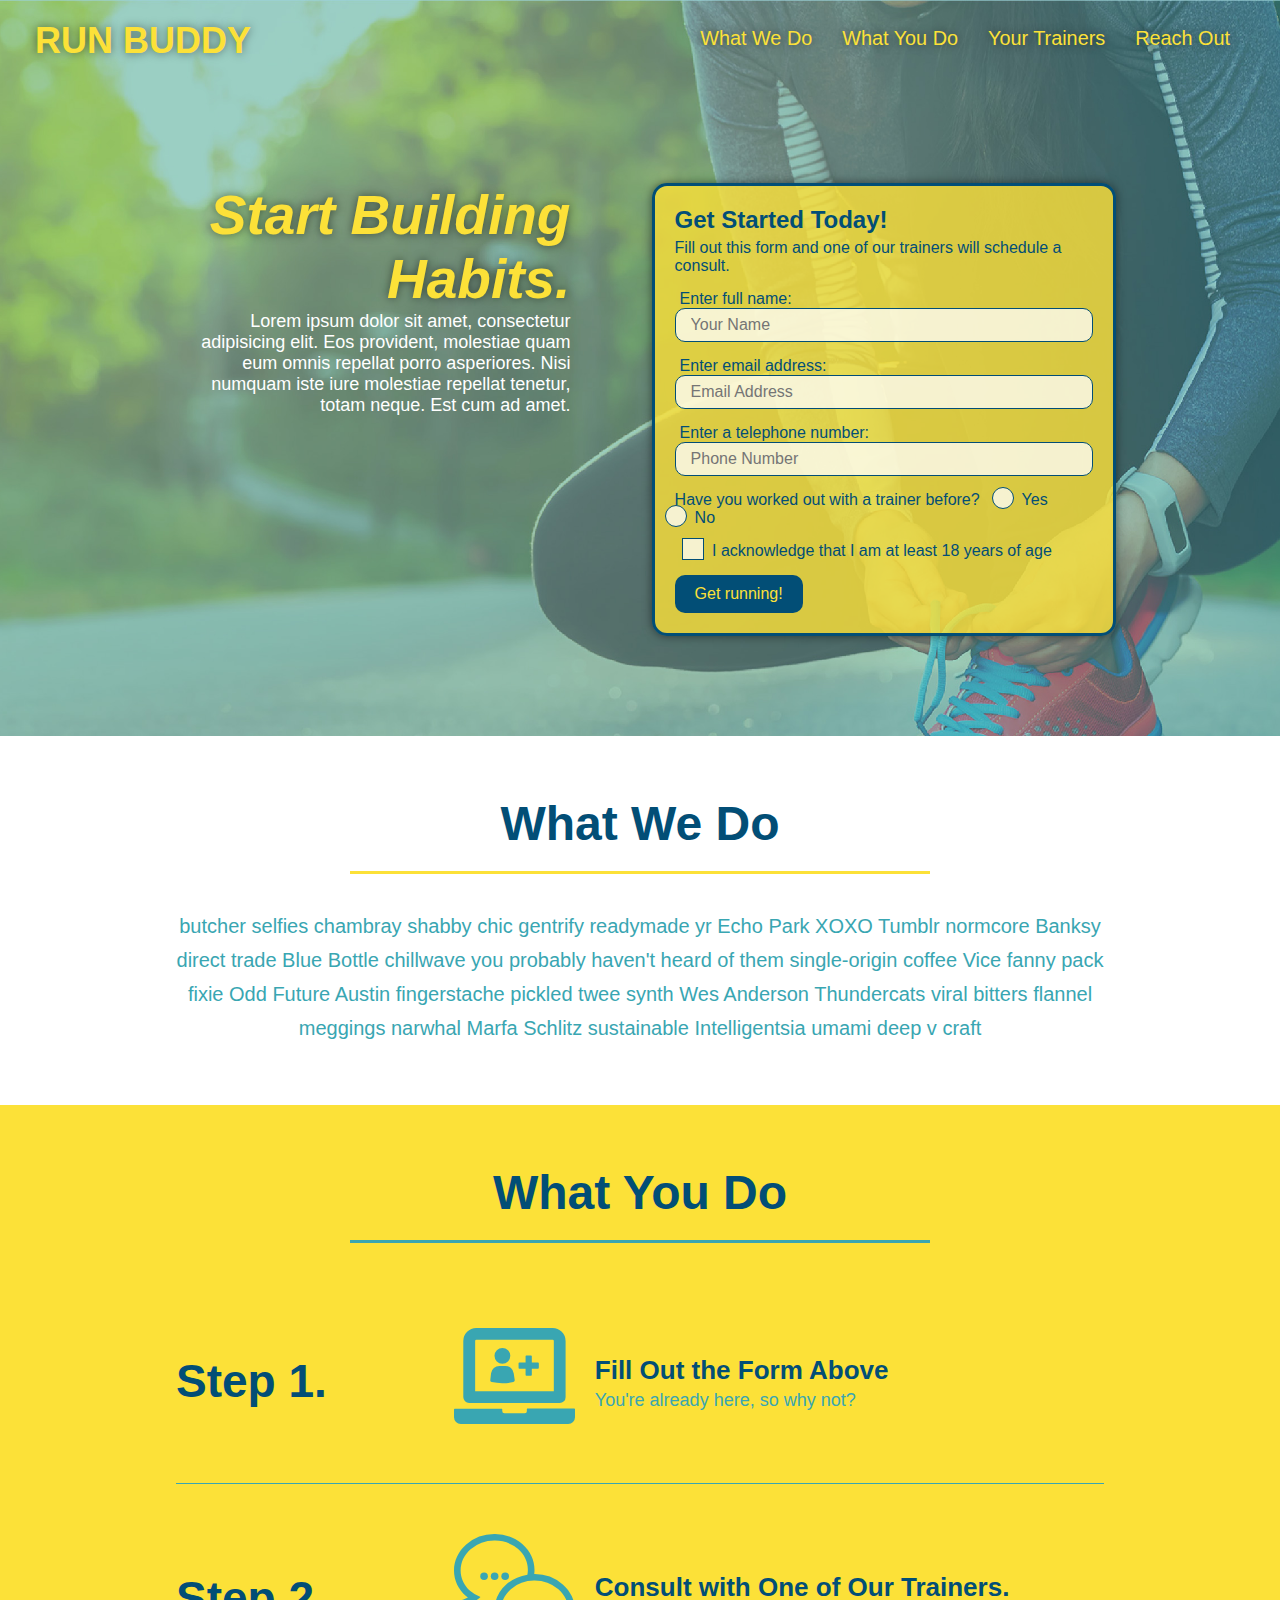
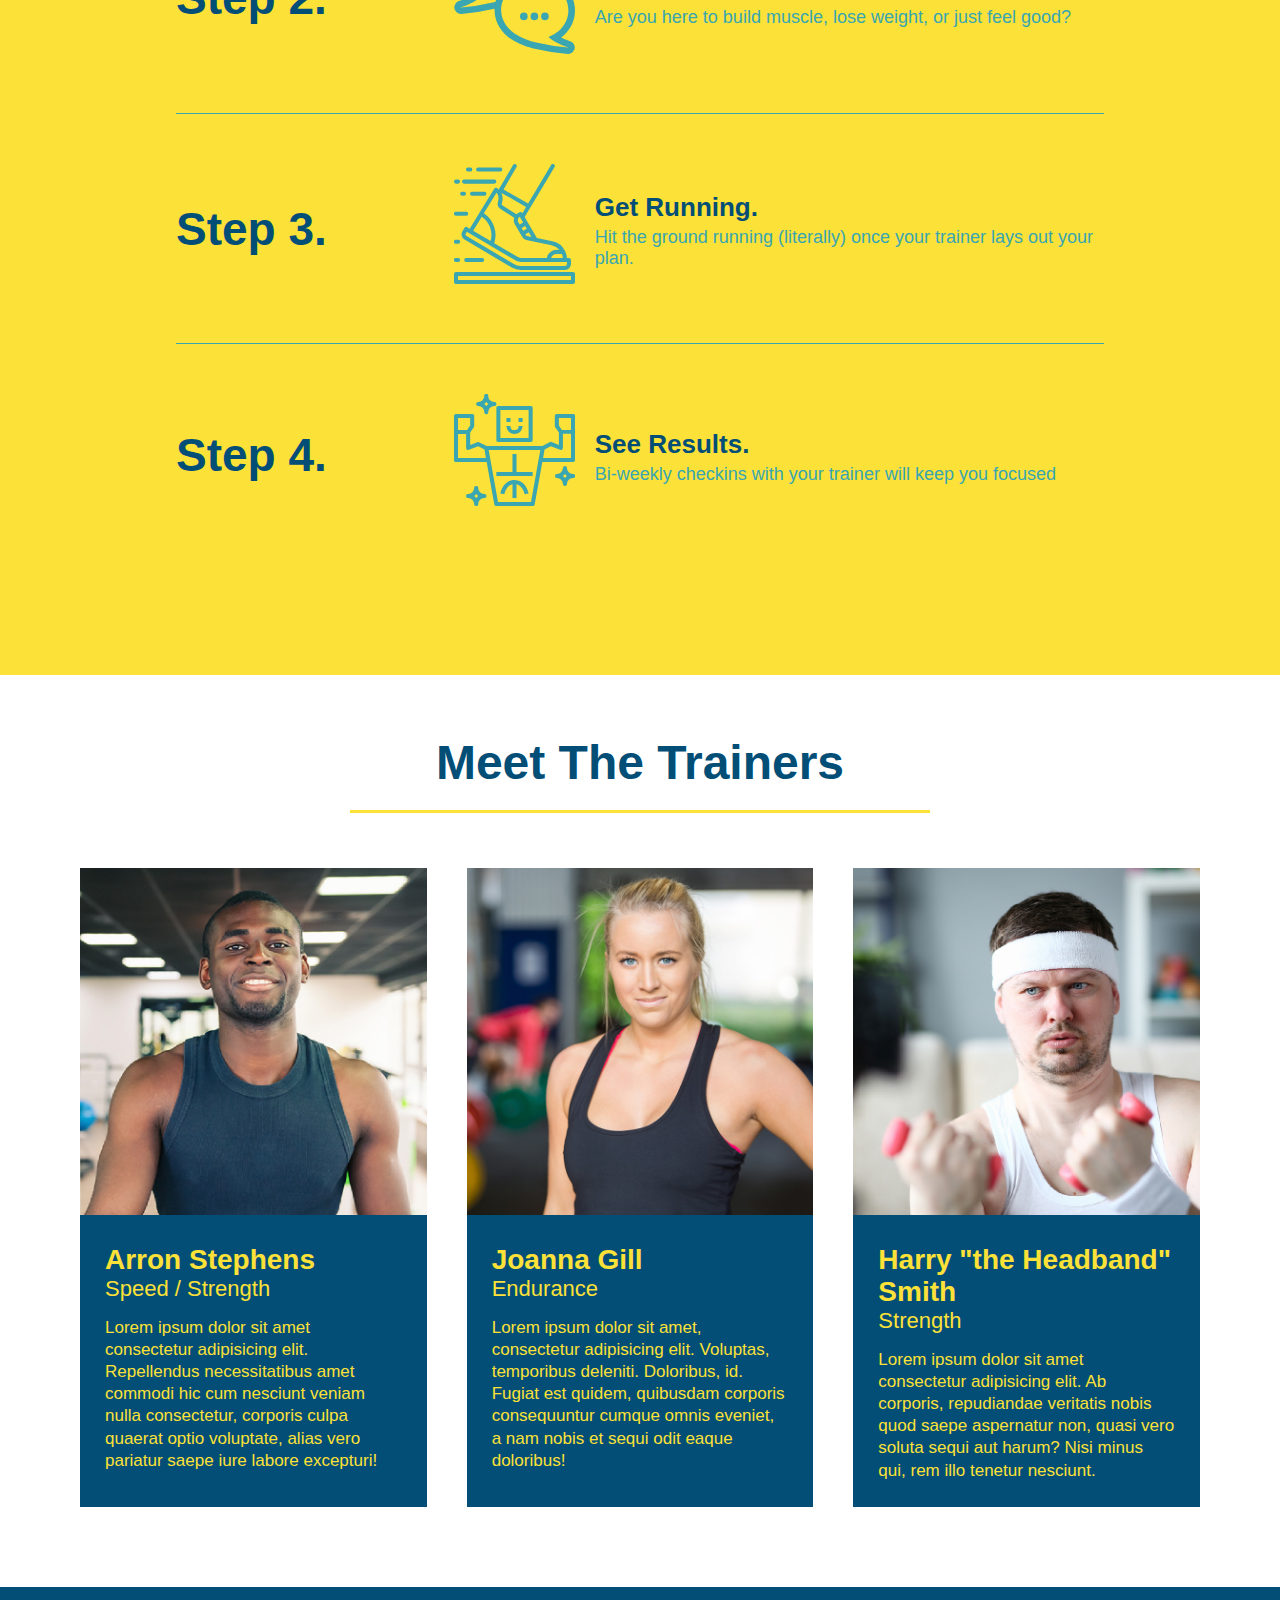
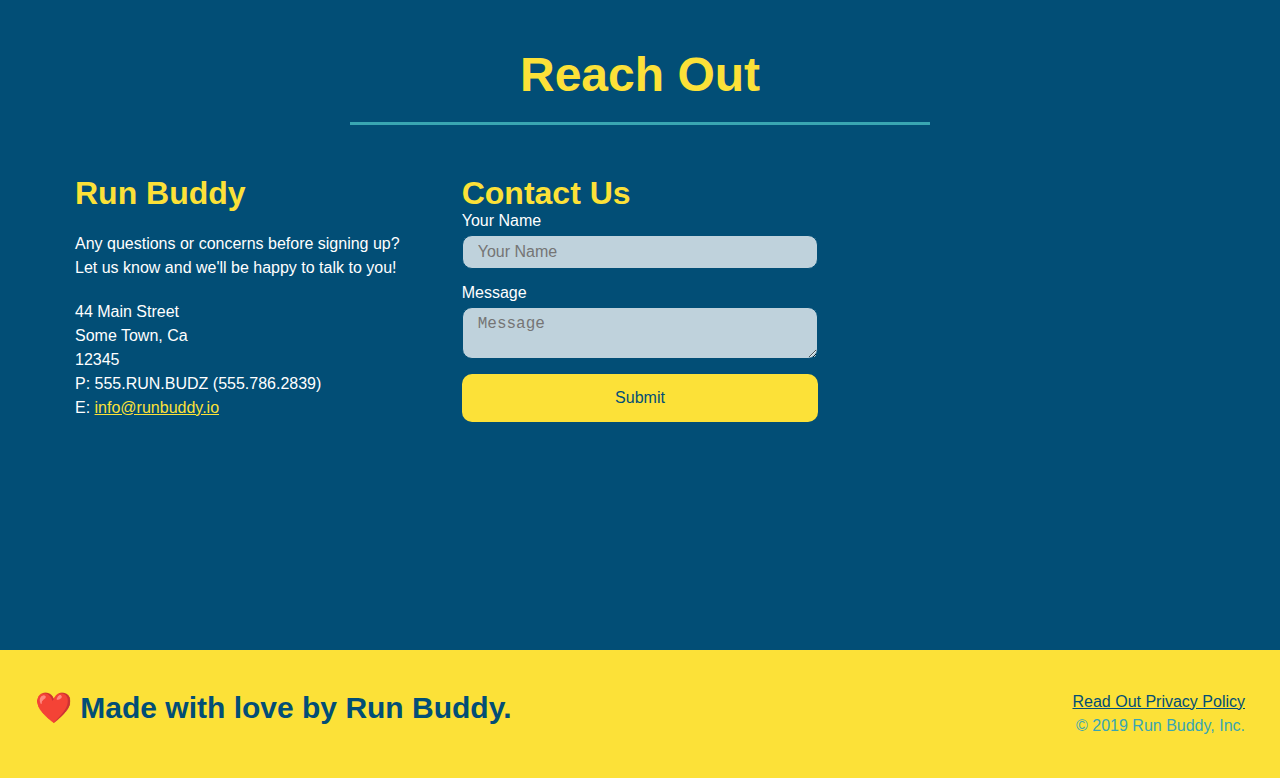
<file: index.html>
<!DOCTYPE html>
<html lang="en">
<head>
    <meta charset="UTF-8">
    <meta http-equiv="X-UA-Compatible" content="IE=edge">
    <meta name="viewport" content="width=device-width, initial-scale=1.0">
    <title>Run Buddy</title>
    <link rel="stylesheet" href="./assets/css/style.css" />
</head>
<body>
    <!-- navigation -->
    <header>
        <h1><a href="/">RUN BUDDY</a></h1>
        <nav>
            <!--Unorderd list element -->
            <ul>
                <!-- List item element -->
                <li>
                    <!-- Anchor element -->
                    <a href="#what-we-do">What We Do</a>
                </li>
                <li>
                    <a href="#what-you-do">What You Do</a>
                </li>
                <li>
                    <a href="#your-trainers">Your Trainers</a>
                </li>
                <li>
                    <a href="#reach-out">Reach Out</a>
                </li>
            </ul>

        </nav>
    </header>
    <!--hero/jumbotron-->


    <section class="hero">
        <div class="hero-cta">
            <h2>Start Building Habits.</h2>
            <p>Lorem ipsum dolor sit amet, consectetur adipisicing elit. Eos provident, molestiae quam eum omnis repellat porro asperiores. Nisi numquam iste iure molestiae repellat tenetur, totam neque. Est cum ad amet.</p>
        </div>
        <div class="hero-form">
            <h3>Get Started Today!</h3>
            <p>Fill out this form and one of our trainers will schedule a consult.</p>
            <!-- Add form element -->
            <form>
                <label for="name">Enter full name:</label>
                <input class="form-input" type="text" placeholder="Your Name" name="name" id="name" />
                <label for="email">Enter email address:</label>
                <input class="form-input" type="email" placeholder="Email Address" name="email" id="email" />
                <label for="phone">Enter a telephone number:</label>
                <input class="form-input" type="tel" placeholder="Phone Number" name="phone" id="phone" />
<p>
    Have you worked out with a trainer before?
    <span class="radio-wrapper">
        <input type="radio" name="trainer-confirm" id="trainer-yes" />
        <label for="trainer-yes">Yes</label>
    </span>
    <span class="radio-wrapper">
        <input type="radio" name="trainer-confirm" id="trainer-no" />
        <label for="trainer-no">No</label>
    </span>
</p>
<p>
    <span class="checkbox-wrapper">
        <input type="checkbox" name="age-confirm" id="checkbox" />
        <label for="checkbox">I acknowledge that I am at least 18 years of age</label>
    </span>
</p>

                <button type="submit">Get running!</button>
            </form>
        </div>
    </section>
    <!--"what we do" section -->
    <section id="what-we-do" class="intro">
        <div class="flex-row">
            <h2 class="section-title primary-border">What We Do</h2>
        </div>
        <div class="flex-row">
            <p>butcher selfies chambray shabby chic gentrify readymade yr Echo Park XOXO Tumblr normcore Banksy direct trade Blue Bottle chillwave you probably haven't heard of them single-origin coffee Vice fanny pack fixie Odd Future Austin fingerstache pickled twee synth Wes Anderson Thundercats viral bitters flannel meggings narwhal Marfa Schlitz sustainable Intelligentsia umami deep v craft</p>
        </div>
    </section>
    <!--"What you do" section -->
    <section id="what-you-do" class="steps">
        <div class="flex-row">
            <h2 class="section-title secondary-border">What You Do</h2>
        </div>
        <div class="step">
           <h3>Step 1.</h3> 
            <div class="step-info">
                <div class="step-img">
                    <img src="./assets/images/step-1.svg" alt="" />
                </div>
                <div class="step-text">
                    <h4>Fill Out the Form Above</h4>
                    <p>You're already here, so why not?</p>
                </div>
            </div>
        </div>
        <div class="step">
            <h3>Step 2.</h3>
            <div class="step-info">
                <div class="step-img">
            <img src="./assets/images/step-2.svg" alt="">
        </div>
        <div class="step-text">
            <h4>Consult with One of Our Trainers.</h4>
            <p>Are you here to build muscle, lose weight, or just feel good?</p>
            </div>
            </div>
        </div>
        <div class="step">
            <h3>Step 3.</h3>
            <div class="step-info">
                <div class="step-img">
            <img src="./assets/images/step-3.svg" alt="">
        </div>
        <div class="step-text">
            <h4>Get Running.</h4>
            <p>Hit the ground running (literally) once your trainer lays out your plan.</p>
            </div>
            </div>
        </div>
        <div class="step">
            <h3>Step 4.</h3>
            <div class="step-info">
                <div class="step-img">
            <img src="/assets/images/step-4.svg" alt="">
        </div>
        <div class="step-text">
            <h4>See Results.</span></h4>
            <p>Bi-weekly checkins with your trainer will keep you focused</p>
            </div>
            </div>
        </div>
    </section>
    <!--"meet the trainers" section -->
    <section id="your-trainers">
        <div class="flex-row">
            <h2 class="section-title primary-border">Meet The Trainers</h2>
        </div>
        <div class="trainers">
        <article class="trainer">
            <img src="./assets/images/trainer-1.jpg" alt="Arron Stephens in his workout" />
            <div class="trainer-bio">
                <h3 class="trainer-name">Arron Stephens</h3>
                <h4 class="trainer-role">Speed / Strength</h4>
                <p>
                    Lorem ipsum dolor sit amet consectetur adipisicing elit. Repellendus necessitatibus amet commodi hic cum nesciunt veniam nulla consectetur, corporis culpa quaerat optio voluptate, alias vero pariatur saepe iure labore excepturi!
                </p>
            </div>
        </article>
        <article class="trainer">
            <img src="./assets/images/trainer-2.jpg" alt="Joanna Gill cooling off after a workout " />
            <div class="trainer-bio">
                <h3 class="trainer-name">Joanna Gill</h3>
                <h4 class="trainer-role">Endurance</h4>
                <p>Lorem ipsum dolor sit amet, consectetur adipisicing elit. Voluptas, temporibus deleniti. Doloribus, id. Fugiat est quidem, quibusdam corporis consequuntur cumque omnis eveniet, a nam nobis et sequi odit eaque doloribus!</p>
            </div>
        </article>
        <article class="trainer">
            <img src="./assets/images/trainer-3.jpg" alt="Harry Smith wearing a headband and lifting comically small pink weights" />
            <div class="trainer-bio">
                <h3 class="trainer-name">Harry "the Headband" Smith</h3>
                <h4 class="trainer-role">Strength</h4>
                <p>Lorem ipsum dolor sit amet consectetur adipisicing elit. Ab corporis, repudiandae veritatis nobis quod saepe aspernatur non, quasi vero soluta sequi aut harum? Nisi minus qui, rem illo tenetur nesciunt.</p>
            </div>
        </article>
        </div>
    </section>
    <!--"reach out" section -->
    <section id="reach-out" class="contact">
        <div class="flex-row">
            <h2 class="section-title secondary-border">Reach Out</h2>
        </div>
        <div class="contact-info">
            <div>
                <h3>Run Buddy</h3>
                <p>Any questions or concerns before signing up?<br />
                    Let us know and we'll be happy to talk to you!
                </p>
                <address>
                    44 Main Street <br />
                    Some Town, Ca <br />
                    12345 <br />
                    P: 555.RUN.BUDZ (555.786.2839) <br />
                    E: <a href="mailto:info@runbuddy.io">info@runbuddy.io</a>
                </address>
            </div>
            <div class="contact-form">
                <h3>Contact Us</h3>
                <form>
                   <label for="contact-name">Your Name</label>
                   <input type="text" id="contact-name" placeholder="Your Name" />
              
                   <label for="contact-message">Message</label>
                   <textarea id="contact-message" placeholder="Message"></textarea>
              
                   <button type="submit">Submit</button>
                  </form>
              </div>
            <iframe src="https://www.google.com/maps/embed?pb=!1m18!1m12!1m3!1d3242.0312726936013!2d-78.7069065848407!3d35.651601139204!2m3!1f0!2f0!3f0!3m2!1i1024!2i768!4f13.1!3m3!1m2!1s0x89ac8bd3792852a9%3A0x763d8c798479a213!2sWake%20Technical%20Community%20College-%20Southern%20Wake%20Campus!5e0!3m2!1sen!2sus!4v1636200512721!5m2!1sen!2sus" style="border:0;" allowfullscreen="" loading="lazy"></iframe>
            </div>
    </section>
    <!-- footer -->
    <footer>
        <h2>❤️ Made with love by Run Buddy.</h2>
        <div>
            <a href="./privacy-policy.html">Read Out Privacy Policy</a><br />
            &copy; 2019 Run Buddy, Inc.
        </div>
    </footer>
</body>
</html>
</file>
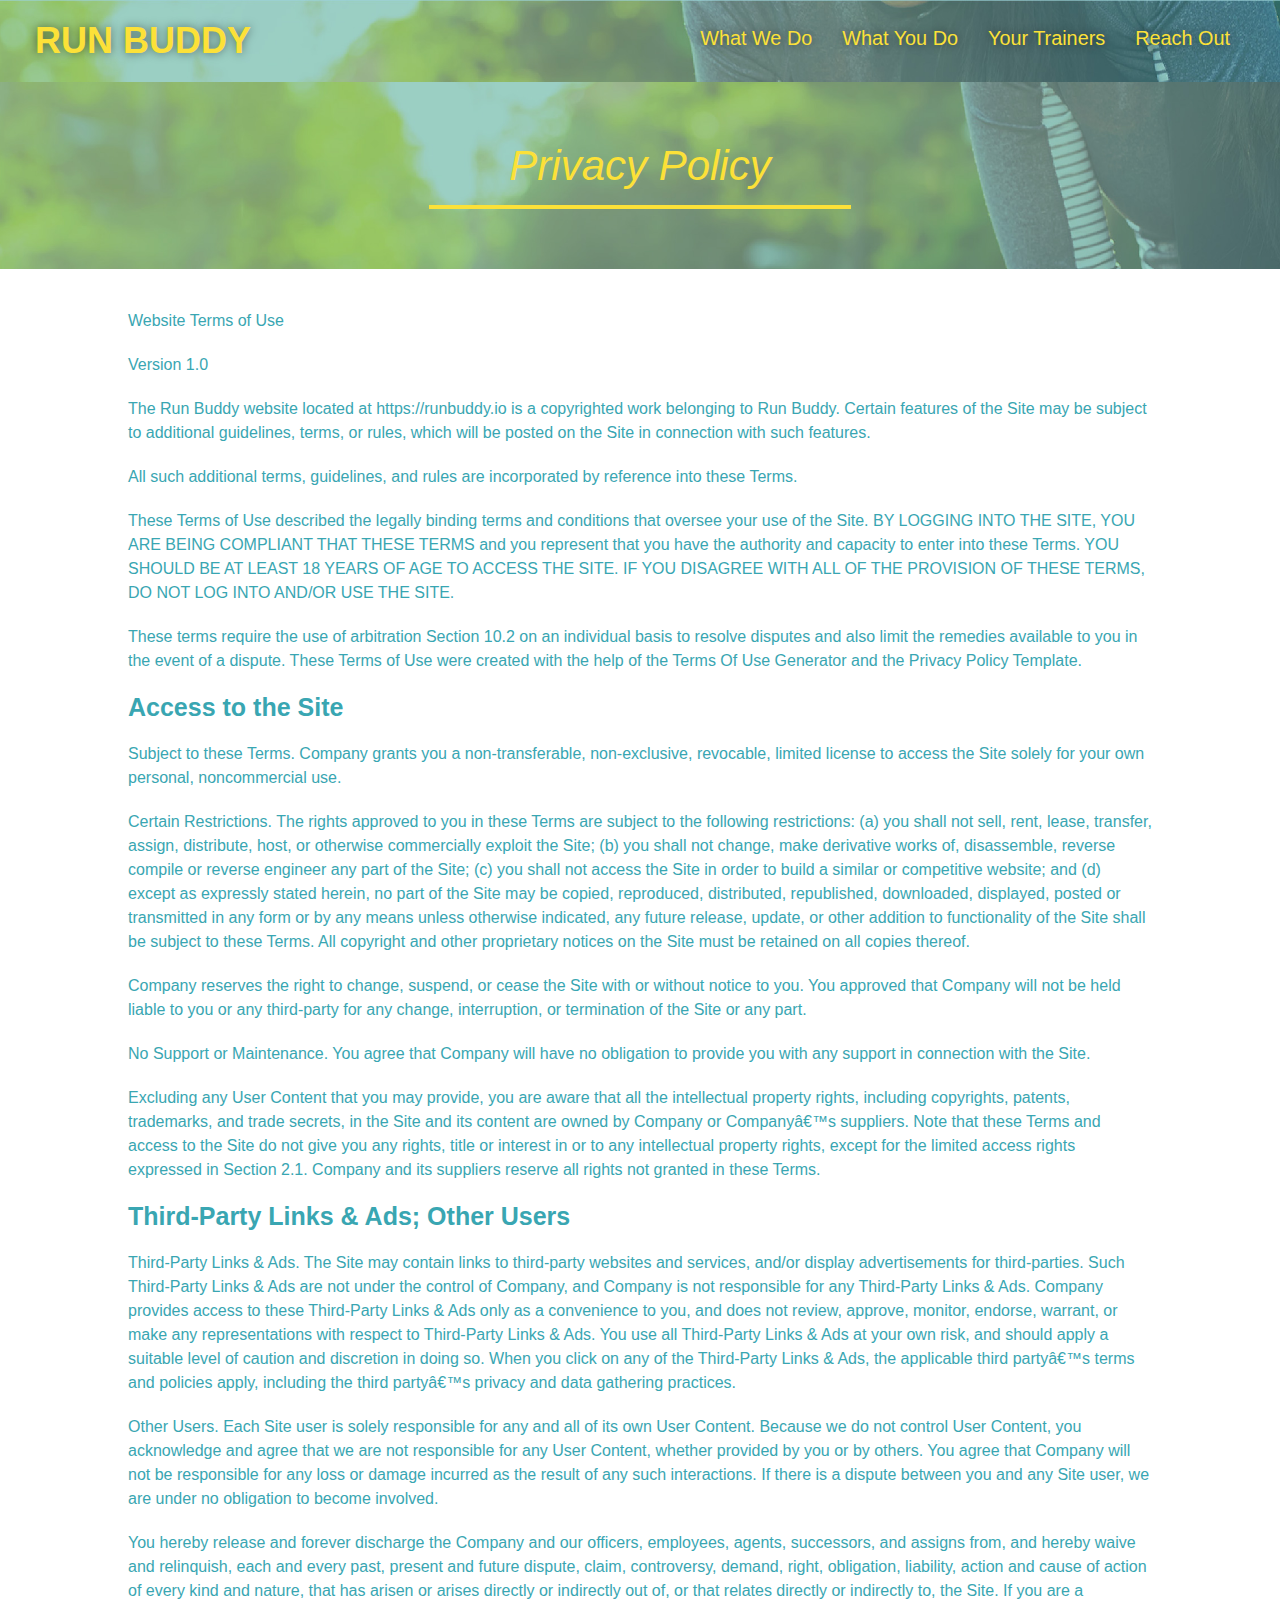
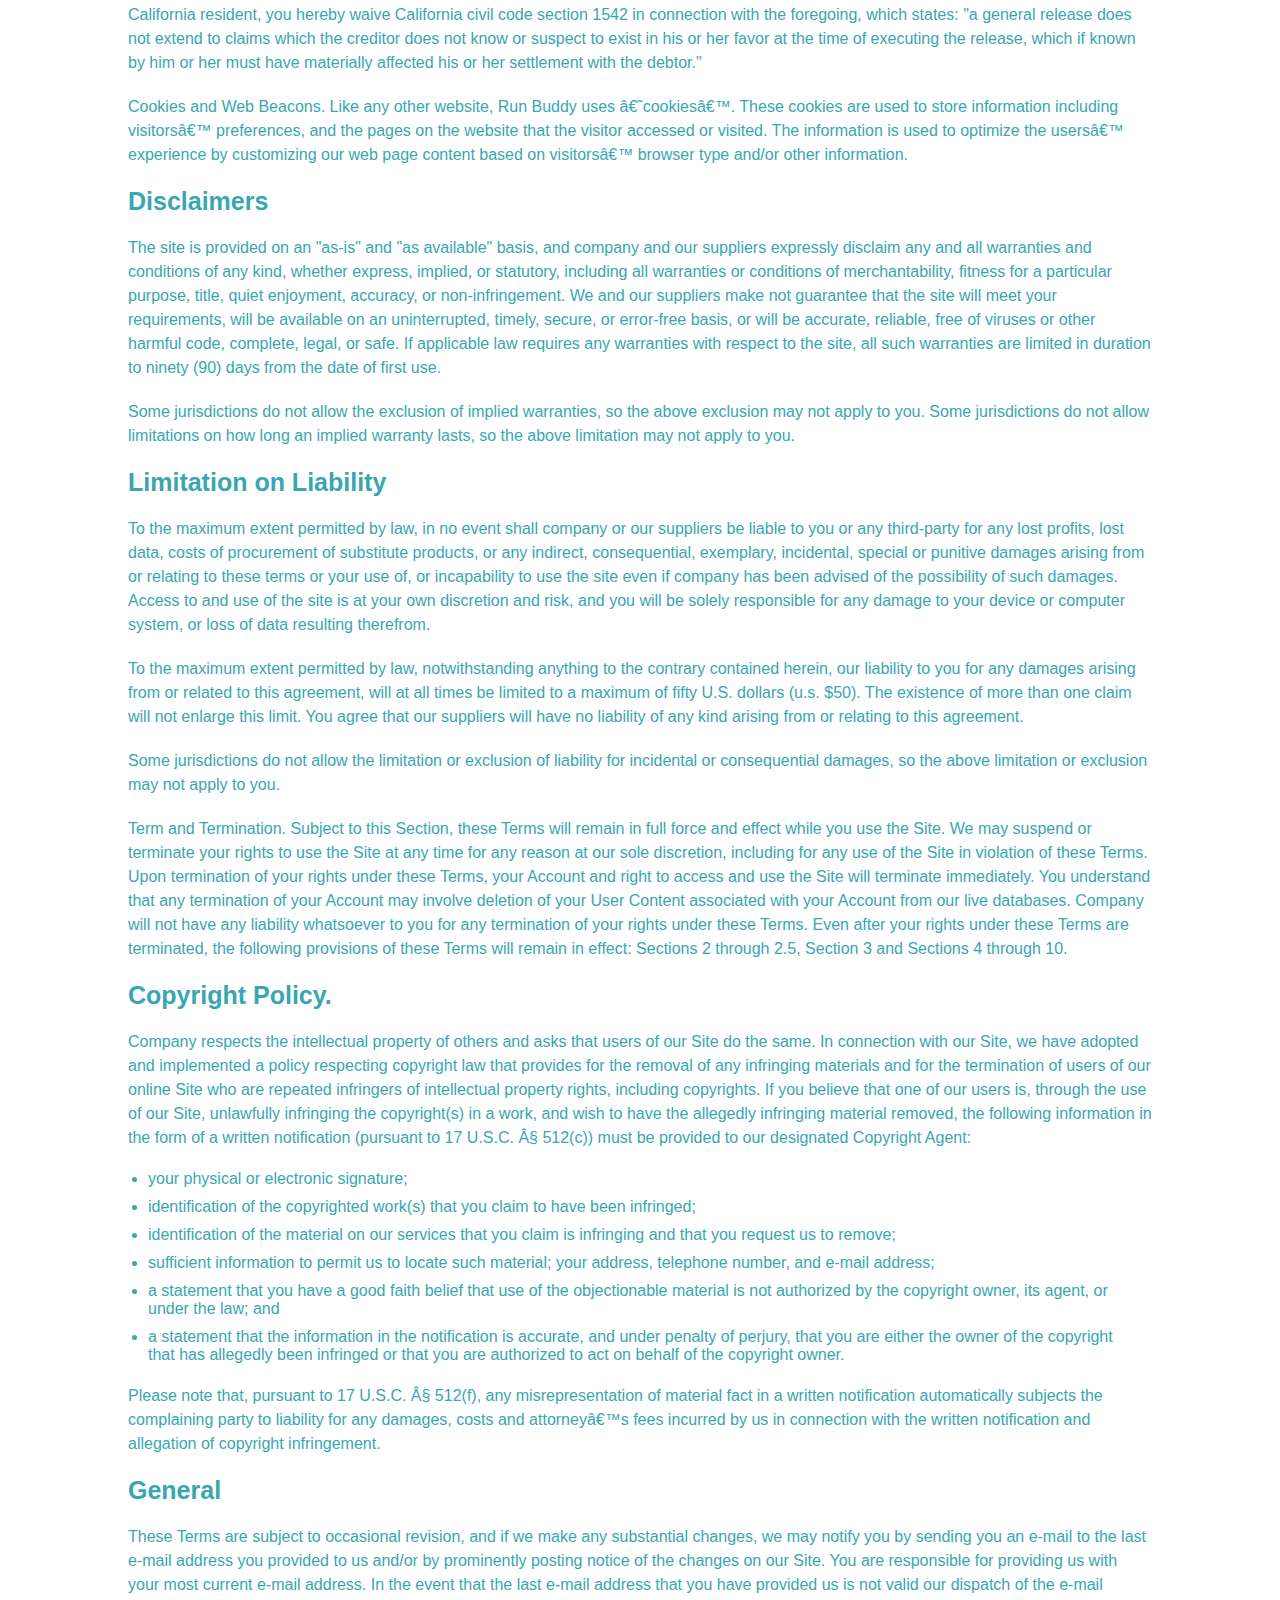
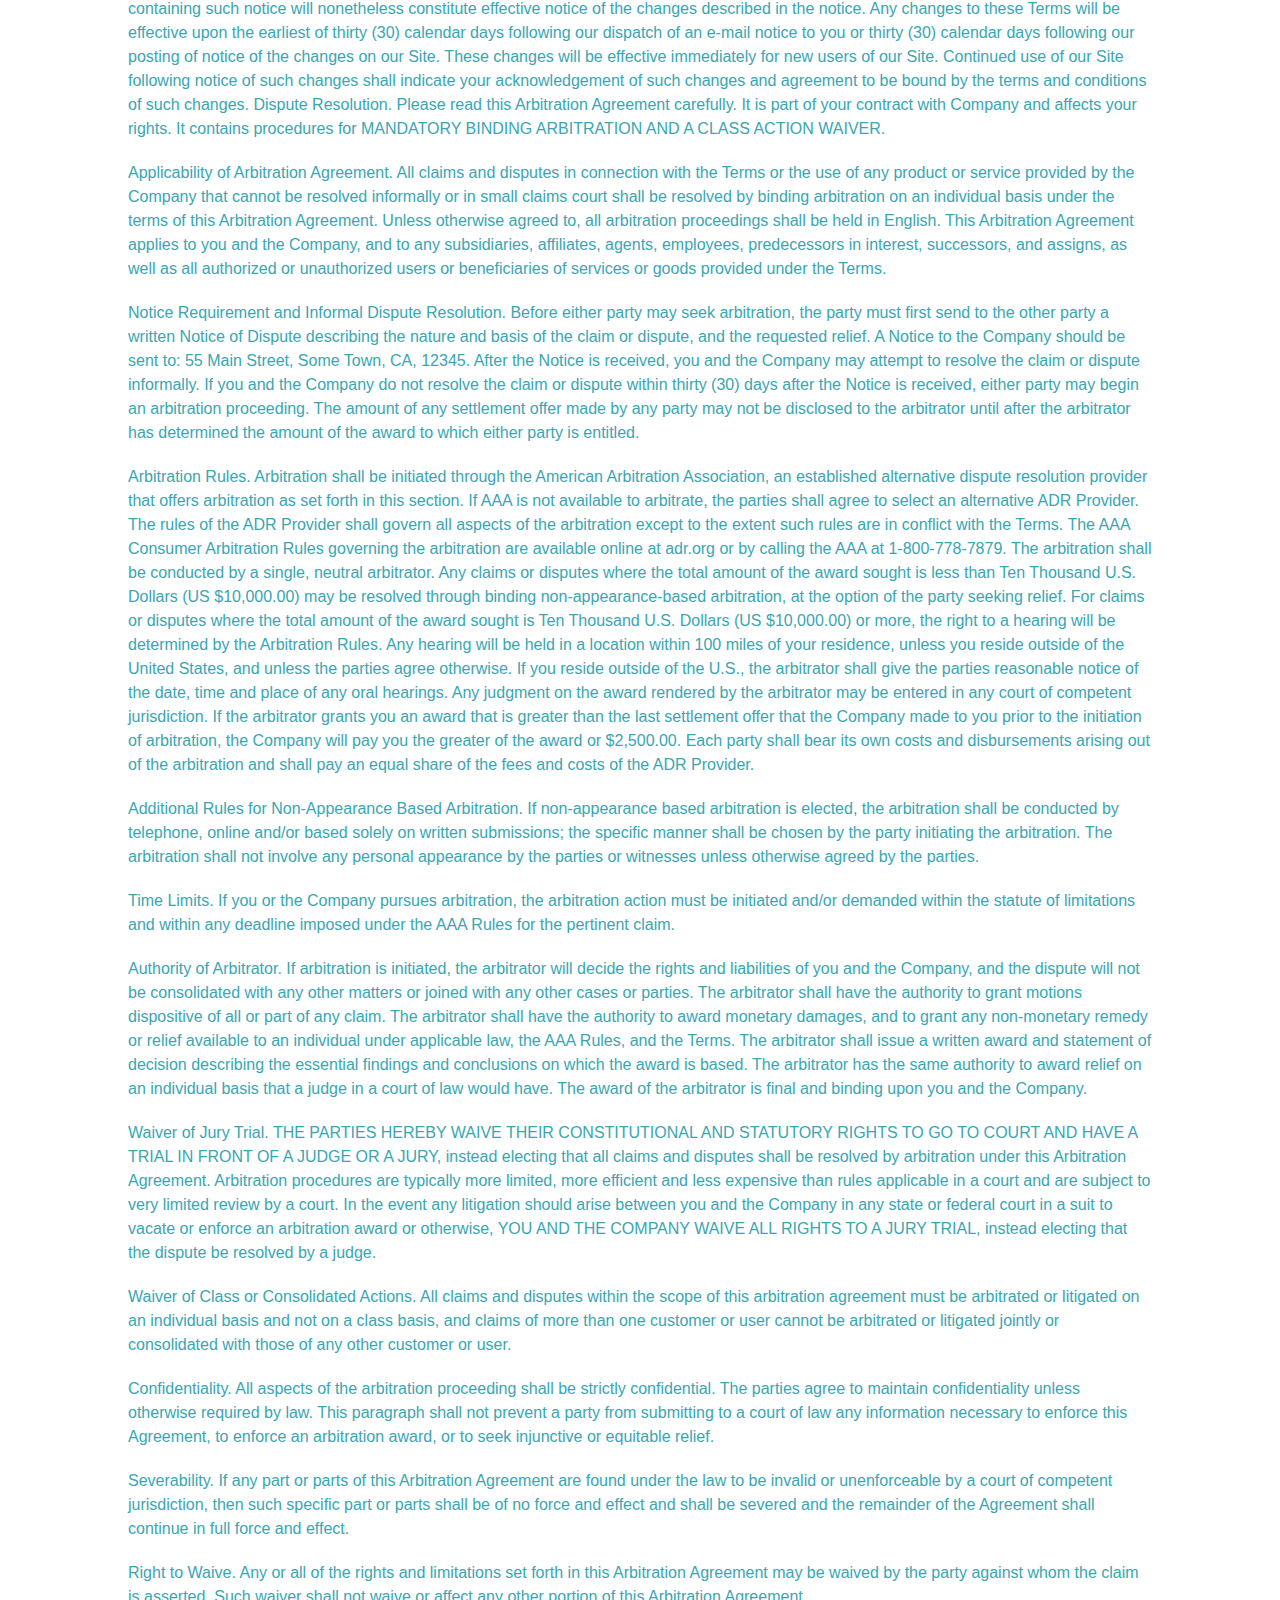
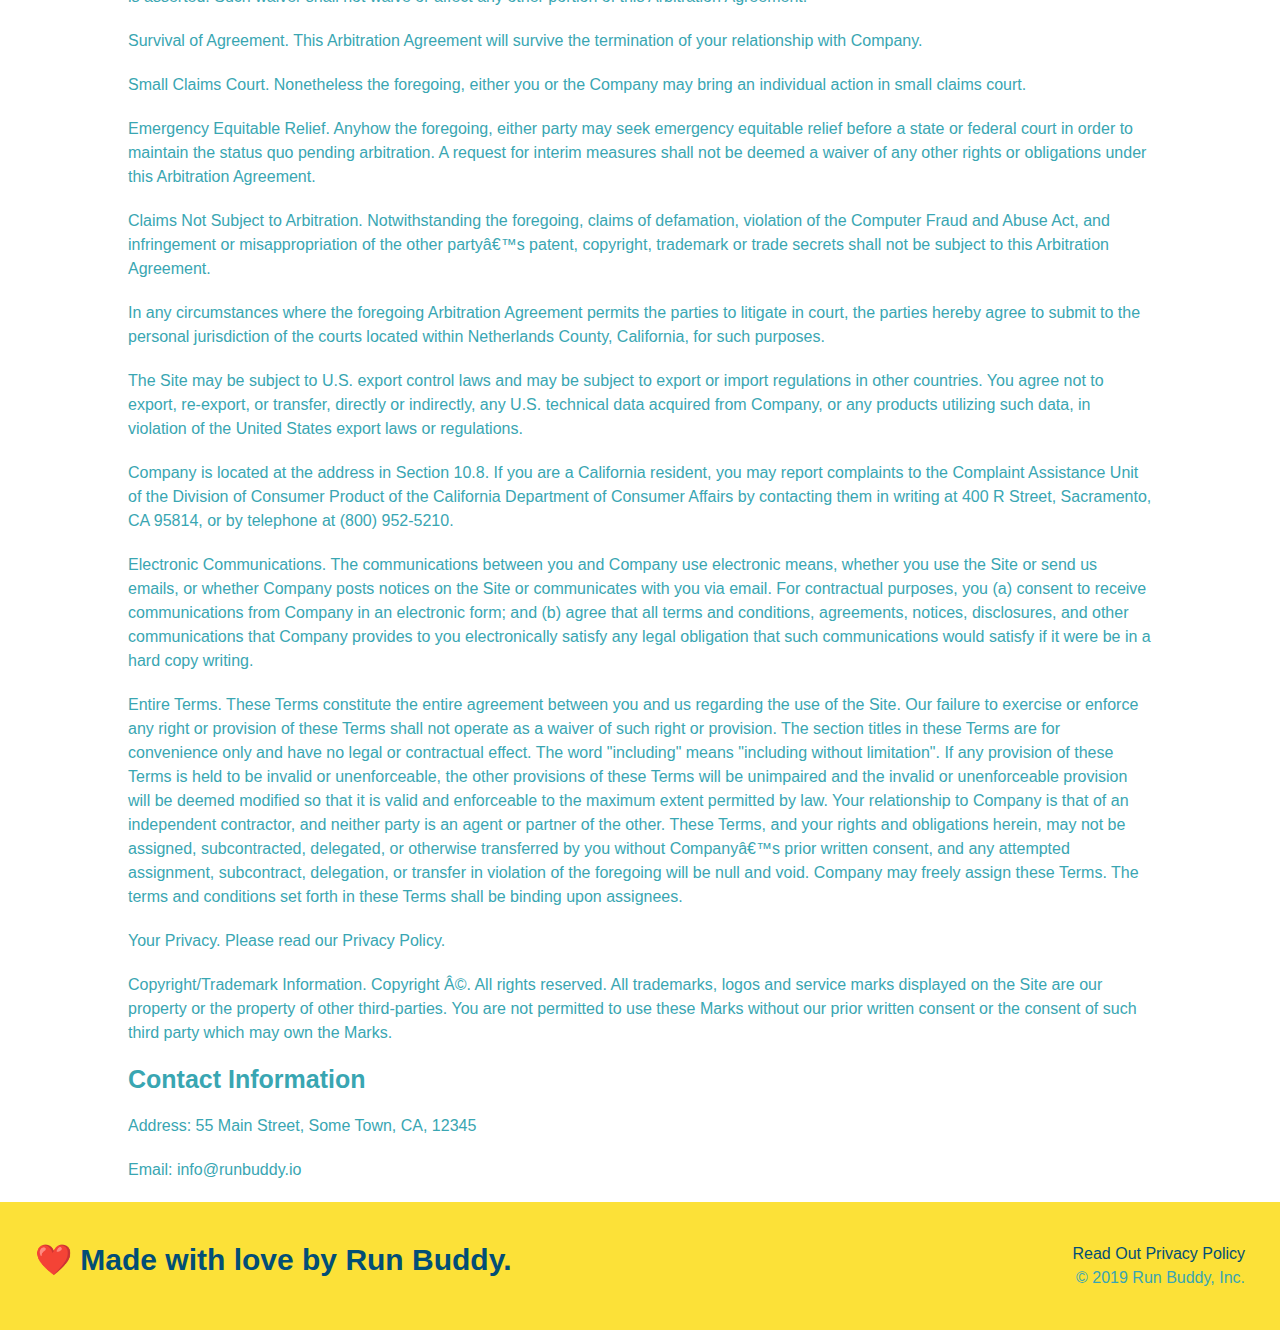
<file: privacy-policy.html>
<!DOCTYPE html>
<html lang="en">
<head>
    <meta charset="UTF-8">
    <meta http-equiv="X-UA-Compatible" content="IE=edge">
    <meta name="viewport" content="width=device-width, initial-scale=1.0">
    <title>Privacy Policy - Run Buddy</title>
    <link rel="stylesheet" href="assets/css/style.css">
    <link rel="stylesheet" href="./assets/css/secondary-styles.css">
</head>
<body>
    <header>
        <h1><a href="/">RUN BUDDY</a></h1>
        <nav>
            <!--Unorderd list element -->
            <ul>
                <!-- List item element -->
                <li>
                    <!-- Anchor element -->
                    <a href="./index.html#what-we-do">What We Do</a>
                </li>
                <li>
                    <a href="./index.html#what-you-do">What You Do</a>
                </li>
                <li>
                    <a href="./index.html#your-trainers">Your Trainers</a>
                </li>
                <li>
                    <a href="./index.html#reach-out">Reach Out</a>
                </li>
            </ul>
        </nav>
    </header>
    <section class="hero">
        <h2 class="page-title">Privacy Policy</h2>
    </section>
    <article class="secondary-content">
        
      <p>
        Website Terms of Use
      </p>

      <p>
        Version 1.0
      </p>

      <p>
        The Run Buddy website located at https://runbuddy.io is a copyrighted work belonging to Run Buddy. Certain
        features of the Site may be subject to additional guidelines, terms, or rules, which will be posted on the Site
        in connection with such features.
      </p>

      <p>
        All such additional terms, guidelines, and rules are incorporated by reference into these Terms.
      </p>

      <p>
        These Terms of Use described the legally binding terms and conditions that oversee your use of the Site. BY
        LOGGING INTO THE SITE, YOU ARE BEING COMPLIANT THAT THESE TERMS and you represent that you have the authority
        and capacity to enter into these Terms. YOU SHOULD BE AT LEAST 18 YEARS OF AGE TO ACCESS THE SITE. IF YOU
        DISAGREE WITH ALL OF THE PROVISION OF THESE TERMS, DO NOT LOG INTO AND/OR USE THE SITE.
      </p>

      <p>
        These terms require the use of arbitration Section 10.2 on an individual basis to resolve disputes and also
        limit the remedies available to you in the event of a dispute. These Terms of Use were created with the help of
        the Terms Of Use Generator and the Privacy Policy Template.
      </p>

      <h3>
        Access to the Site
      </h3>

      <p>
        Subject to these Terms. Company grants you a non-transferable, non-exclusive, revocable, limited license to
        access the Site solely for your own personal, noncommercial use.
      </p>

      <p>
        Certain Restrictions. The rights approved to you in these Terms are subject to the following restrictions: (a)
        you shall not sell, rent, lease, transfer, assign, distribute, host, or otherwise commercially exploit the Site;
        (b) you shall not change, make derivative works of, disassemble, reverse compile or reverse engineer any part of
        the Site; (c) you shall not access the Site in order to build a similar or competitive website; and (d) except
        as expressly stated herein, no part of the Site may be copied, reproduced, distributed, republished, downloaded,
        displayed, posted or transmitted in any form or by any means unless otherwise indicated, any future release,
        update, or other addition to functionality of the Site shall be subject to these Terms. All copyright and other
        proprietary notices on the Site must be retained on all copies thereof.
      </p>

      <p>
        Company reserves the right to change, suspend, or cease the Site with or without notice to you. You approved
        that Company will not be held liable to you or any third-party for any change, interruption, or termination of
        the Site or any part.
      </p>

      <p>
        No Support or Maintenance. You agree that Company will have no obligation to provide you with any support in
        connection with the Site.
      </p>

      <p>
        Excluding any User Content that you may provide, you are aware that all the intellectual property rights,
        including copyrights, patents, trademarks, and trade secrets, in the Site and its content are owned by Company
        or Companyâ€™s suppliers. Note that these Terms and access to the Site do not give you any rights, title or
        interest in or to any intellectual property rights, except for the limited access rights expressed in Section
        2.1. Company and its suppliers reserve all rights not granted in these Terms.
      </p>

      <h3>
        Third-Party Links & Ads; Other Users
      </h3>

      <p>
        Third-Party Links & Ads. The Site may contain links to third-party websites and services, and/or display
        advertisements for third-parties. Such Third-Party Links & Ads are not under the control of Company, and Company
        is not responsible for any Third-Party Links & Ads. Company provides access to these Third-Party Links & Ads
        only as a convenience to you, and does not review, approve, monitor, endorse, warrant, or make any
        representations with respect to Third-Party Links & Ads. You use all Third-Party Links & Ads at your own risk,
        and should apply a suitable level of caution and discretion in doing so. When you click on any of the
        Third-Party Links & Ads, the applicable third partyâ€™s terms and policies apply, including the third partyâ€™s
        privacy and data gathering practices.
      </p>

      <p>
        Other Users. Each Site user is solely responsible for any and all of its own User Content. Because we do not
        control User Content, you acknowledge and agree that we are not responsible for any User Content, whether
        provided by you or by others. You agree that Company will not be responsible for any loss or damage incurred as
        the result of any such interactions. If there is a dispute between you and any Site user, we are under no
        obligation to become involved.
      </p>

      <p>
        You hereby release and forever discharge the Company and our officers, employees, agents, successors, and
        assigns from, and hereby waive and relinquish, each and every past, present and future dispute, claim,
        controversy, demand, right, obligation, liability, action and cause of action of every kind and nature, that has
        arisen or arises directly or indirectly out of, or that relates directly or indirectly to, the Site. If you are
        a California resident, you hereby waive California civil code section 1542 in connection with the foregoing,
        which states: "a general release does not extend to claims which the creditor does not know or suspect to exist
        in his or her favor at the time of executing the release, which if known by him or her must have materially
        affected his or her settlement with the debtor."
      </p>

      <p>
        Cookies and Web Beacons. Like any other website, Run Buddy uses â€˜cookiesâ€™. These cookies are used to store
        information including visitorsâ€™ preferences, and the pages on the website that the visitor accessed or visited.
        The information is used to optimize the usersâ€™ experience by customizing our web page content based on visitorsâ€™
        browser type and/or other information.
      </p>

      <h3>
        Disclaimers
      </h3>

      <p>
        The site is provided on an "as-is" and "as available" basis, and company and our suppliers expressly disclaim
        any and all warranties and conditions of any kind, whether express, implied, or statutory, including all
        warranties or conditions of merchantability, fitness for a particular purpose, title, quiet enjoyment, accuracy,
        or non-infringement. We and our suppliers make not guarantee that the site will meet your requirements, will be
        available on an uninterrupted, timely, secure, or error-free basis, or will be accurate, reliable, free of
        viruses or other harmful code, complete, legal, or safe. If applicable law requires any warranties with respect
        to the site, all such warranties are limited in duration to ninety (90) days from the date of first use.
      </p>

      <p>
        Some jurisdictions do not allow the exclusion of implied warranties, so the above exclusion may not apply to
        you. Some jurisdictions do not allow limitations on how long an implied warranty lasts, so the above limitation
        may not apply to you.
      </p>

      <h3>
        Limitation on Liability
      </h3>

      <p>
        To the maximum extent permitted by law, in no event shall company or our suppliers be liable to you or any
        third-party for any lost profits, lost data, costs of procurement of substitute products, or any indirect,
        consequential, exemplary, incidental, special or punitive damages arising from or relating to these terms or
        your use of, or incapability to use the site even if company has been advised of the possibility of such
        damages. Access to and use of the site is at your own discretion and risk, and you will be solely responsible
        for any damage to your device or computer system, or loss of data resulting therefrom.
      </p>

      <p>
        To the maximum extent permitted by law, notwithstanding anything to the contrary contained herein, our liability
        to you for any damages arising from or related to this agreement, will at all times be limited to a maximum of
        fifty U.S. dollars (u.s. $50). The existence of more than one claim will not enlarge this limit. You agree that
        our suppliers will have no liability of any kind arising from or relating to this agreement.
      </p>

      <p>
        Some jurisdictions do not allow the limitation or exclusion of liability for incidental or consequential
        damages, so the above limitation or exclusion may not apply to you.
      </p>

      <p>
        Term and Termination. Subject to this Section, these Terms will remain in full force and effect while you use
        the Site. We may suspend or terminate your rights to use the Site at any time for any reason at our sole
        discretion, including for any use of the Site in violation of these Terms. Upon termination of your rights under
        these Terms, your Account and right to access and use the Site will terminate immediately. You understand that
        any termination of your Account may involve deletion of your User Content associated with your Account from our
        live databases. Company will not have any liability whatsoever to you for any termination of your rights under
        these Terms. Even after your rights under these Terms are terminated, the following provisions of these Terms
        will remain in effect: Sections 2 through 2.5, Section 3 and Sections 4 through 10.
      </p>

      <h3>
        Copyright Policy.
      </h3>

      <p>
        Company respects the intellectual property of others and asks that users of our Site do the same. In connection
        with our Site, we have adopted and implemented a policy respecting copyright law that provides for the removal
        of any infringing materials and for the termination of users of our online Site who are repeated infringers of
        intellectual property rights, including copyrights. If you believe that one of our users is, through the use of
        our Site, unlawfully infringing the copyright(s) in a work, and wish to have the allegedly infringing material
        removed, the following information in the form of a written notification (pursuant to 17 U.S.C. Â§ 512(c)) must
        be provided to our designated Copyright Agent:
      </p>

      <ul>
        <li>
          your physical or electronic signature;
        </li>
        <li>
          identification of the copyrighted work(s) that you claim to have been infringed;
        </li>
        <li>
          identification of the material on our services that you claim is infringing and that you request us to remove;
        </li>
        <li>
          sufficient information to permit us to locate such material; your address, telephone number, and e-mail
          address;
        </li>
        <li>
          a statement that you have a good faith belief that use of the objectionable material is not authorized by the
          copyright owner, its agent, or under the law; and
        </li>
        <li>
          a statement that the information in the notification is accurate, and under penalty of perjury, that you are
          either the owner of the copyright that has allegedly been infringed or that you are authorized to act on
          behalf of the copyright owner.
        </li>
      </ul>

      <p>
        Please note that, pursuant to 17 U.S.C. Â§ 512(f), any misrepresentation of material fact in a written
        notification automatically subjects the complaining party to liability for any damages, costs and attorneyâ€™s
        fees incurred by us in connection with the written notification and allegation of copyright infringement.
      </p>

      <h3>
        General
      </h3>

      <p>
        These Terms are subject to occasional revision, and if we make any substantial changes, we may notify you by
        sending you an e-mail to the last e-mail address you provided to us and/or by prominently posting notice of the
        changes on our Site. You are responsible for providing us with your most current e-mail address. In the event
        that the last e-mail address that you have provided us is not valid our dispatch of the e-mail containing such
        notice will nonetheless constitute effective notice of the changes described in the notice. Any changes to these
        Terms will be effective upon the earliest of thirty (30) calendar days following our dispatch of an e-mail
        notice to you or thirty (30) calendar days following our posting of notice of the changes on our Site. These
        changes will be effective immediately for new users of our Site. Continued use of our Site following notice of
        such changes shall indicate your acknowledgement of such changes and agreement to be bound by the terms and
        conditions of such changes. Dispute Resolution. Please read this Arbitration Agreement carefully. It is part of
        your contract with Company and affects your rights. It contains procedures for MANDATORY BINDING ARBITRATION AND
        A CLASS ACTION WAIVER.
      </p>

      <p>
        Applicability of Arbitration Agreement. All claims and disputes in connection with the Terms or the use of any
        product or service provided by the Company that cannot be resolved informally or in small claims court shall be
        resolved by binding arbitration on an individual basis under the terms of this Arbitration Agreement. Unless
        otherwise agreed to, all arbitration proceedings shall be held in English. This Arbitration Agreement applies to
        you and the Company, and to any subsidiaries, affiliates, agents, employees, predecessors in interest,
        successors, and assigns, as well as all authorized or unauthorized users or beneficiaries of services or goods
        provided under the Terms.
      </p>

      <p>
        Notice Requirement and Informal Dispute Resolution. Before either party may seek arbitration, the party must
        first send to the other party a written Notice of Dispute describing the nature and basis of the claim or
        dispute, and the requested relief. A Notice to the Company should be sent to: 55 Main Street, Some Town, CA,
        12345. After the Notice is received, you and the Company may attempt to resolve the claim or dispute informally.
        If you and the Company do not resolve the claim or dispute within thirty (30) days after the Notice is received,
        either party may begin an arbitration proceeding. The amount of any settlement offer made by any party may not
        be disclosed to the arbitrator until after the arbitrator has determined the amount of the award to which either
        party is entitled.
      </p>

      <p>
        Arbitration Rules. Arbitration shall be initiated through the American Arbitration Association, an established
        alternative dispute resolution provider that offers arbitration as set forth in this section. If AAA is not
        available to arbitrate, the parties shall agree to select an alternative ADR Provider. The rules of the ADR
        Provider shall govern all aspects of the arbitration except to the extent such rules are in conflict with the
        Terms. The AAA Consumer Arbitration Rules governing the arbitration are available online at adr.org or by
        calling the AAA at 1-800-778-7879. The arbitration shall be conducted by a single, neutral arbitrator. Any
        claims or disputes where the total amount of the award sought is less than Ten Thousand U.S. Dollars (US
        $10,000.00) may be resolved through binding non-appearance-based arbitration, at the option of the party seeking
        relief. For claims or disputes where the total amount of the award sought is Ten Thousand U.S. Dollars (US
        $10,000.00) or more, the right to a hearing will be determined by the Arbitration Rules. Any hearing will be
        held in a location within 100 miles of your residence, unless you reside outside of the United States, and
        unless the parties agree otherwise. If you reside outside of the U.S., the arbitrator shall give the parties
        reasonable notice of the date, time and place of any oral hearings. Any judgment on the award rendered by the
        arbitrator may be entered in any court of competent jurisdiction. If the arbitrator grants you an award that is
        greater than the last settlement offer that the Company made to you prior to the initiation of arbitration, the
        Company will pay you the greater of the award or $2,500.00. Each party shall bear its own costs and
        disbursements arising out of the arbitration and shall pay an equal share of the fees and costs of the ADR
        Provider.
      </p>

      <p>
        Additional Rules for Non-Appearance Based Arbitration. If non-appearance based arbitration is elected, the
        arbitration shall be conducted by telephone, online and/or based solely on written submissions; the specific
        manner shall be chosen by the party initiating the arbitration. The arbitration shall not involve any personal
        appearance by the parties or witnesses unless otherwise agreed by the parties.
      </p>

      <p>
        Time Limits. If you or the Company pursues arbitration, the arbitration action must be initiated and/or demanded
        within the statute of limitations and within any deadline imposed under the AAA Rules for the pertinent claim.
      </p>

      <p>
        Authority of Arbitrator. If arbitration is initiated, the arbitrator will decide the rights and liabilities of
        you and the Company, and the dispute will not be consolidated with any other matters or joined with any other
        cases or parties. The arbitrator shall have the authority to grant motions dispositive of all or part of any
        claim. The arbitrator shall have the authority to award monetary damages, and to grant any non-monetary remedy
        or relief available to an individual under applicable law, the AAA Rules, and the Terms. The arbitrator shall
        issue a written award and statement of decision describing the essential findings and conclusions on which the
        award is based. The arbitrator has the same authority to award relief on an individual basis that a judge in a
        court of law would have. The award of the arbitrator is final and binding upon you and the Company.
      </p>

      <p>
        Waiver of Jury Trial. THE PARTIES HEREBY WAIVE THEIR CONSTITUTIONAL AND STATUTORY RIGHTS TO GO TO COURT AND HAVE
        A TRIAL IN FRONT OF A JUDGE OR A JURY, instead electing that all claims and disputes shall be resolved by
        arbitration under this Arbitration Agreement. Arbitration procedures are typically more limited, more efficient
        and less expensive than rules applicable in a court and are subject to very limited review by a court. In the
        event any litigation should arise between you and the Company in any state or federal court in a suit to vacate
        or enforce an arbitration award or otherwise, YOU AND THE COMPANY WAIVE ALL RIGHTS TO A JURY TRIAL, instead
        electing that the dispute be resolved by a judge.
      </p>

      <p>
        Waiver of Class or Consolidated Actions. All claims and disputes within the scope of this arbitration agreement
        must be arbitrated or litigated on an individual basis and not on a class basis, and claims of more than one
        customer or user cannot be arbitrated or litigated jointly or consolidated with those of any other customer or
        user.
      </p>

      <p>
        Confidentiality. All aspects of the arbitration proceeding shall be strictly confidential. The parties agree to
        maintain confidentiality unless otherwise required by law. This paragraph shall not prevent a party from
        submitting to a court of law any information necessary to enforce this Agreement, to enforce an arbitration
        award, or to seek injunctive or equitable relief.
      </p>

      <p>
        Severability. If any part or parts of this Arbitration Agreement are found under the law to be invalid or
        unenforceable by a court of competent jurisdiction, then such specific part or parts shall be of no force and
        effect and shall be severed and the remainder of the Agreement shall continue in full force and effect.
      </p>

      <p>
        Right to Waive. Any or all of the rights and limitations set forth in this Arbitration Agreement may be waived
        by the party against whom the claim is asserted. Such waiver shall not waive or affect any other portion of this
        Arbitration Agreement.
      </p>

      <p>
        Survival of Agreement. This Arbitration Agreement will survive the termination of your relationship with
        Company.
      </p>

      <p>
        Small Claims Court. Nonetheless the foregoing, either you or the Company may bring an individual action in small
        claims court.
      </p>

      <p>
        Emergency Equitable Relief. Anyhow the foregoing, either party may seek emergency equitable relief before a
        state or federal court in order to maintain the status quo pending arbitration. A request for interim measures
        shall not be deemed a waiver of any other rights or obligations under this Arbitration Agreement.
      </p>

      <p>
        Claims Not Subject to Arbitration. Notwithstanding the foregoing, claims of defamation, violation of the
        Computer Fraud and Abuse Act, and infringement or misappropriation of the other partyâ€™s patent, copyright,
        trademark or trade secrets shall not be subject to this Arbitration Agreement.
      </p>

      <p>
        In any circumstances where the foregoing Arbitration Agreement permits the parties to litigate in court, the
        parties hereby agree to submit to the personal jurisdiction of the courts located within Netherlands County,
        California, for such purposes.
      </p>

      <p>
        The Site may be subject to U.S. export control laws and may be subject to export or import regulations in other
        countries. You agree not to export, re-export, or transfer, directly or indirectly, any U.S. technical data
        acquired from Company, or any products utilizing such data, in violation of the United States export laws or
        regulations.
      </p>

      <p>
        Company is located at the address in Section 10.8. If you are a California resident, you may report complaints
        to the Complaint Assistance Unit of the Division of Consumer Product of the California Department of Consumer
        Affairs by contacting them in writing at 400 R Street, Sacramento, CA 95814, or by telephone at (800) 952-5210.
      </p>

      <p>
        Electronic Communications. The communications between you and Company use electronic means, whether you use the
        Site or send us emails, or whether Company posts notices on the Site or communicates with you via email. For
        contractual purposes, you (a) consent to receive communications from Company in an electronic form; and (b)
        agree that all terms and conditions, agreements, notices, disclosures, and other communications that Company
        provides to you electronically satisfy any legal obligation that such communications would satisfy if it were be
        in a hard copy writing.
      </p>

      <p>
        Entire Terms. These Terms constitute the entire agreement between you and us regarding the use of the Site. Our
        failure to exercise or enforce any right or provision of these Terms shall not operate as a waiver of such right
        or provision. The section titles in these Terms are for convenience only and have no legal or contractual
        effect. The word "including" means "including without limitation". If any provision of these Terms is held to be
        invalid or unenforceable, the other provisions of these Terms will be unimpaired and the invalid or
        unenforceable provision will be deemed modified so that it is valid and enforceable to the maximum extent
        permitted by law. Your relationship to Company is that of an independent contractor, and neither party is an
        agent or partner of the other. These Terms, and your rights and obligations herein, may not be assigned,
        subcontracted, delegated, or otherwise transferred by you without Companyâ€™s prior written consent, and any
        attempted assignment, subcontract, delegation, or transfer in violation of the foregoing will be null and void.
        Company may freely assign these Terms. The terms and conditions set forth in these Terms shall be binding upon
        assignees.
      </p>

      <p>
        Your Privacy. Please read our Privacy Policy.
      </p>

      <p>
        Copyright/Trademark Information. Copyright Â©. All rights reserved. All trademarks, logos and service marks
        displayed on the Site are our property or the property of other third-parties. You are not permitted to use
        these Marks without our prior written consent or the consent of such third party which may own the Marks.
      </p>

      <h3>
        Contact Information
      </h3>

      <p>
        Address: 55 Main Street, Some Town, CA, 12345
      </p>

      <p>
        Email: info@runbuddy.io
      </p>
    </article>
        <!-- footer -->
        <footer>
            <h2>❤️ Made with love by Run Buddy.</h2>
            <div>
                <a>Read Out Privacy Policy</a><br />
                &copy; 2019 Run Buddy, Inc.
            </div>
        </footer>
</body>
</html>
</file>
<file: assets/css/style.css>
/* Version 1 */

:root {
    --primary-color: #fce138;
    --secondary-color: #024e76;
    --tertiary-color: #39a6b2;
}

*{
    margin: 0;
    padding: 0;
    box-sizing: border-box;
}
body {
    color: var(--tertiary-color);
    font-family: Arial, Helvetica, sans-serif;
}
header {
    background-image: url("../images/hero-bg.jpg");
    background-size: cover;
    background-attachment: fixed;
    background-position: 80%;
    padding: 20px 35px;
    background-color: var(--tertiary-color);
    display: flex;
    justify-content: space-between;
    flex-wrap: wrap;
    position: -webkit-sticky;
    position: sticky;
    top: 0;
    z-index: 9999;
}

header h1 {
    font-weight: bold;
    font-size: 36px;
    color: var(--primary-color);
    margin: 0;
    text-shadow: 0 0 10px rgba(0, 0, 0, 0.5);
}

header a {
    text-decoration: none;
    color: var(--primary-color);
}

header nav {    
    margin: 7px 0;
}

header nav ul {
    display: flex;
    flex-wrap: wrap;
    justify-content: space-between;
    align-items: center;
    list-style: none;
}

header nav ul li a {
    padding: 10px 15px;
    font-weight: lighter;
    font-size: 1.55vw;
    text-shadow: 0 0 10px rgba(0, 0, 0, 0.5);
}

header nav ul li a:hover {
    background: var(--primary-color);
    color: var(--secondary-color);
    border-radius: 15px;
    text-shadow: none;
}

footer {
    background:var(--primary-color);
    width: 100%;
    padding: 40px 35px;
    display: flex;
    justify-content: space-between;
    flex-wrap: wrap;
}

footer h2 {
    color: var(--secondary-color);
    font-size: 30px;
    margin: 0;
}

footer div {
    line-height: 1.5;
    text-align: right;
}

footer a {
    color: var(--secondary-color);
}

section {
    padding: 60px;
}

/* Hero Style Start */
.hero {
    background-image: url("../images/hero-bg.jpg");
    background-size: cover;
    background-attachment: fixed;
    background-position: 80%;
    display: flex;
    justify-content: center;
    flex-wrap: wrap;
    align-items: flex-start;
}

.hero-cta {
    width: 35%;
    text-align: right;
    margin: 3.5%;
    color: #fff;
    font-size: 18px;
    line-height: 1.;
}

.hero-cta h2 {
    font-style: italic;
    font-size: 55px;
    color: var(--primary-color);
    text-shadow: 0 0 10px rgba(0, 0, 0, 0.5);
}

.hero-form {
    background-color:rgba(252, 225, 56, 0.8);
    padding: 20px;
    color: var(--secondary-color);
    border-style: solid;
    border-width: 3px;
    border-color: var(--secondary-color);
    width: 40%;
    margin: 3.5%;
    box-shadow: 0 0 10px rgba(0, 0, 0, 0.5);
    border-radius: 15px;
}

.hero-form button:hover {
    background-color: var(--tertiary-color);
}

/* Hero Style End */

.hero-form h3 {
    font-size: 24px;
    margin: 0px;
}

.hero-form p {
    margin: 5px 0 15px 0;
}

.form-input {
    border: 1px solid var(--secondary-color);
    background-color: rgba(255,255,255, 0.75);
    display: block;
    padding: 7px 15px;
    font-size: 16px;
    color: var(--secondary-color);
    width: 100%;
    margin-bottom: 15px;
    border-radius: 10px;
}

.form-input:focus {
    background-color: rgba(255,255,255, 1);
    outline: none;
}

.hero-form label {
    margin: 0 5px;
}

.hero-form button {
    color: var(--primary-color);
    background-color: var(--secondary-color);
    border: none;
    padding: 10px 20px;
    font-size: 16px;
    border-radius: 10px;
}

.checkbox-wrapper input, .radio-wrapper input {
    opacity: 0;
}

.checkbox-wrapper label, .radio-wrapper label {
    position: relative;
    left: 10px;
    margin: 10px;
    list-style: 1.6;
}

.checkbox-wrapper label::before, .radio-wrapper label::before {
    content: "";
    height: 20px;
    width: 20px;
    background: rgba(255,255,255, 0.75);
    border: 1px solid var(--secondary-color);
    position: absolute;
    top: -4px;
    left: -30px;
}

.radio-wrapper label::before {
    border-radius: 50%;
}

.radio-wrapper label::after {
    content: "";
    width: 20px;
    height: 20px;
    border-radius: 50%;
    background: var(--secondary-color);
    position: absolute;
    left: -29px;
    top: -3px;
    background-image: radial-gradient(circle, var(--tertiary-color), var(--secondary-color));
}

.checkbox-wrapper label::after {
    content: "";
    height: 6px;
    width: 14px;
    border-left: 2px solid var(--secondary-color);
    border-bottom: 2px solid var(--secondary-color);
    position: absolute;
    left: -26px;
    top: 1px;
    transform: rotate(-58deg);
}

.checkbox-wrapper input + label::after, .radio-wrapper input + label::after {
    content: none;
}

.checkbox-wrapper input:checked + label::after, .radio-wrapper input:checked + label::after {
    content: "";
}

.intro p {
    line-height: 1.7;
    color: var(--tertiary-color);
    width: 80%;
    font-size: 20px;
    margin: 0 auto;
    text-align: center;
}

.steps {

    background: var(--primary-color);
}

.section-title {
    font-size: 48px;
    color: var(--secondary-color);
    border-bottom: 3px solid;
    padding-bottom: 20px;
    text-align: center;
    margin: 0 auto 35px auto;
    width: 50%
}

.primary-border {
    border-color: var(--primary-color);
}

.secondary-border {
    border-color: var(--tertiary-color);
}

.step h3 {
    color: var(--secondary-color);
    font-size: 46px;
    flex: 1 30%;
}

.step-img {
    flex: 1 12%;
    margin-right: 20px;
}

.step-img img {
    max-width: 100%;
}

.step-text {
    flex: 12;
}

.step-text p {
    color: var(--tertiary-color);
    font-size: 18px;
}

.step-info {
    flex: 2 70%;
    display: flex;
    flex-wrap: wrap;
    align-items: center;
}

.steps {
    font-size: 38px;
}

.step-text h4 {
    font-size: 26px;
    line-height: 1.5;
    color: var(--secondary-color);
  }

  .step {
    margin: 50px auto;
    padding-bottom: 50px;
    width: 80%;
    display: flex;
    flex-wrap: wrap;
    align-items: center;
    justify-content: space-between;
    border-bottom: 1px solid var(--tertiary-color);
  }

  .step:last-child {
    border-bottom: none;
  }

  .trainers {
    width: 100%;
    margin: 0 auto;
    display: flex;
    flex-wrap: wrap;
    justify-content: space-around;
  }

.trainer {
    margin: 20px;
    background: var(--secondary-color);
    color: var(--primary-color);
    flex: 1;
}

.trainer img {
    width: 100%;
}

.trainer-bio {
    padding: 25px;
}

.text-left {
    text-align: left;
}

.text-right {
    text-align: right;
}

.flex-row {
    display: flex;
}

.trainer-bio h3 {
    font-size: 28px;

}

.trainer-bio h4 {
    font-weight: lighter;
    font-size: 22px;
    margin-bottom: 15px;
}

.trainer-bio p {
    font-size: 17px;
    line-height: 1.3;
}

/* Reach Out Styles Begin */

.contact {
    background-color: var(--secondary-color);
}

.contact h2 {
    color: var(--primary-color);
}

.contact-info {
    display: flex;
    justify-content: space-between;
    flex-wrap: wrap;
}

.contact-info iframe {
    height: 400px;
}

.contact-info div {
    color: white;
}

.contact-info h3 {
    color: var(--primary-color);
    font-size: 32px;
}

.contact-info p, .contact-info address {
    margin: 20px 0;
    line-height: 1.5;
    font-size: 16px;
    font-style: normal;
}

.contact-info a {
    color: var(--primary-color);
}

.contact-info > * {
    flex: 1;
    margin: 15px;
  }

  .contact-form input, .contact-form textarea {
      border: 1px solid var(--secondary-color);
      display: block;
      padding: 7px 15px;
      font-size: 16px;
      color: var(--secondary-color);
      width: 100%;
      margin-bottom: 15px;
      margin-top: 5px;
      border-radius: 10px;
  }

  .contact-form input, .contact-form textarea {
    background-color: rgba(255,255,255, .75);
    }

  .contact-form input:focus, .contact-form textarea:focus {
    background-color: rgba(255,255,255, 1);
    outline: none;
    }

  .contact-form button {
      width: 100%;
      border: none;
      background: var(--primary-color);
      color: var(--secondary-color);
      text-align: center;
      padding: 15px 0;
      font-size: 16px;
      border-radius: 10px;
  }

  .contact-form button:hover {
      color: var(--primary-color);
      background: var(--tertiary-color);
  }

/* Reach Out Styles End */

/* MEDIA QUERY FOR SMALLER DESKTOP SCREENS AND SMALLER */
@media screen and (max-width: 980px) {
    header {
      /* this will be applied on any screen smaller than 980px */
        padding-bottom: 0px;
        justify-content: center;
        position: relative;
    }

    header h1 {
        width: 100%;
        text-align: center;
    }

    header nav ul {
        margin-top: 20px;
        width: 100%;
        justify-content: center;
    }

    header nav ul li a {
        font-size: 20px;
    }

    footer h2, footer div {
        text-align: center;
        width: 100%
    }

    .hero-cta, .hero-form {
        width: 100%;
    }

    .hero-cta {
        text-align: center;
    }

    .section-title {
        width: 80%;
    }

    .trainer {
        flex: 0 70%;
    }

    .contact-info iframe {
        flex: 1 100%;
    }

  }
  
  /* MEDIA QUERY FOR TABLETS AND SMALLER */
  @media screen and (max-width: 768px) {
    section {
      /* this will be applied on any screen between 768px and 575px */
        padding: 30px 15px;
    }

    .step h3 {
        flex: 1 100%;
        text-align: center;
    }

    .step-info {
        flex: 2 100%;
        text-align: center;
        justify-content: center;
    }

    .step-img {
        flex: 0 32%;
        margin-right: 0;
        margin-top: 15px;
        margin-bottom: 15px;
    }

    .step-text {
        flex: 100%;
    }

  }
  
  /* MEDIA QUERY FOR MOBILE PHONES AND SMALLER */
  @media screen and (max-width: 575px) {
    .hero-form button {
      /* this will be applied on any screen smaller than 575px */
        width: 100%;
    }

    .section-title {
        width: 95%;
    }

    .intro p {
        width: 100%;
    }

    .trainer {
        flex: 0 100%;
    }

    .contact-info {
        text-align: center;
    }

    .contact-info > * {
        flex: 0 100%;
    }

    .contact-form {
        order: 3;
      }

  }
</file>
<file: assets/css/secondary-styles.css>
.hero {
    background-position: bottom;
    height: auto;
    text-align: center;
    margin-bottom: 40px;
}

.page-title {
    color: #fce138;
    display: inline-block;
    border-bottom: 4px solid #fce138;
    padding: 0px 80px 15px 80px;
    font-weight: normal;
    font-size: 42px;
    font-style: italic;
}

.secondary-content {
    width: 80%;
    margin: 0 auto;
}

.secondary-content article {
    color: #024e76;
}

.secondary-content h3 {
    font-size: 25px;
    margin: 20px 0;
}

.secondary-content p {
    font-size: 16px;
    line-height: 1.5;
    margin: 20px 0;
}

.secondary-content ul {
    margin: 15px 20px;
}

.secondary-content li {
    color: #39a6b2;
    margin: 10px 0;
}
</file>
